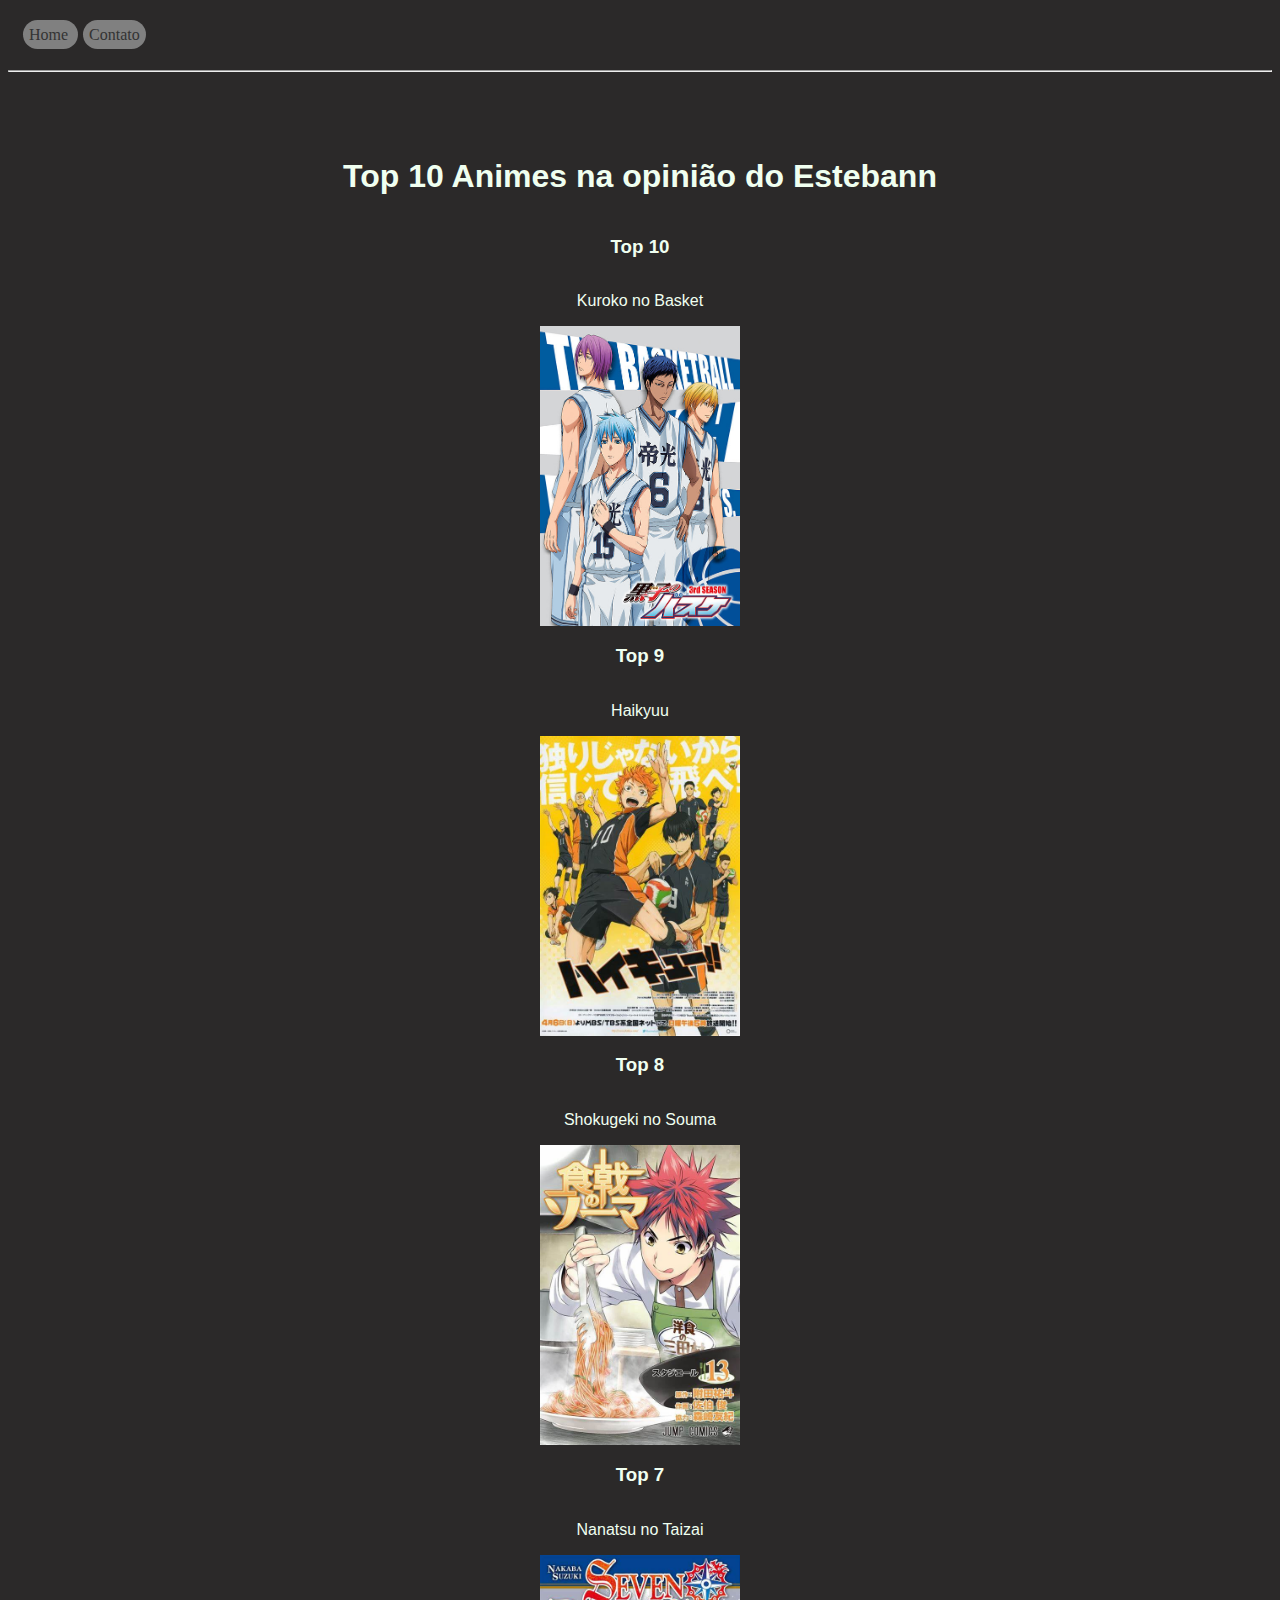
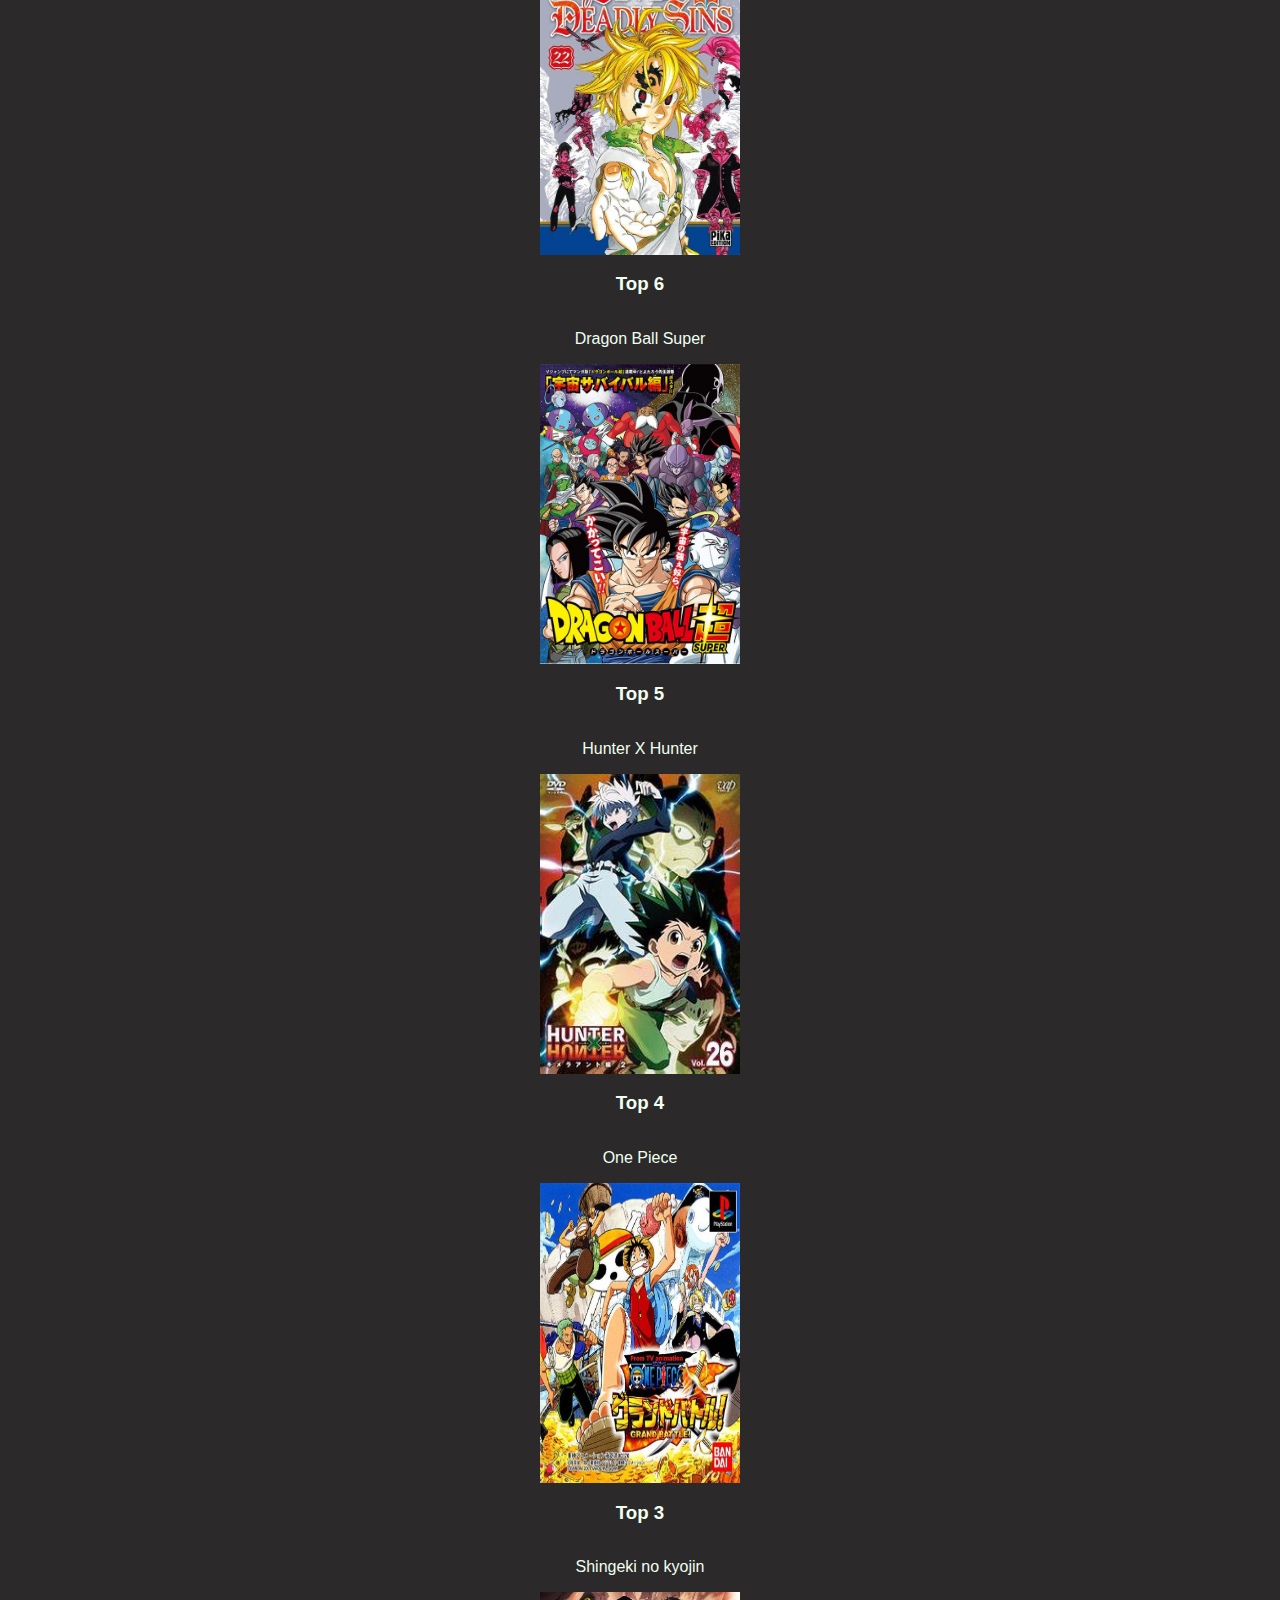
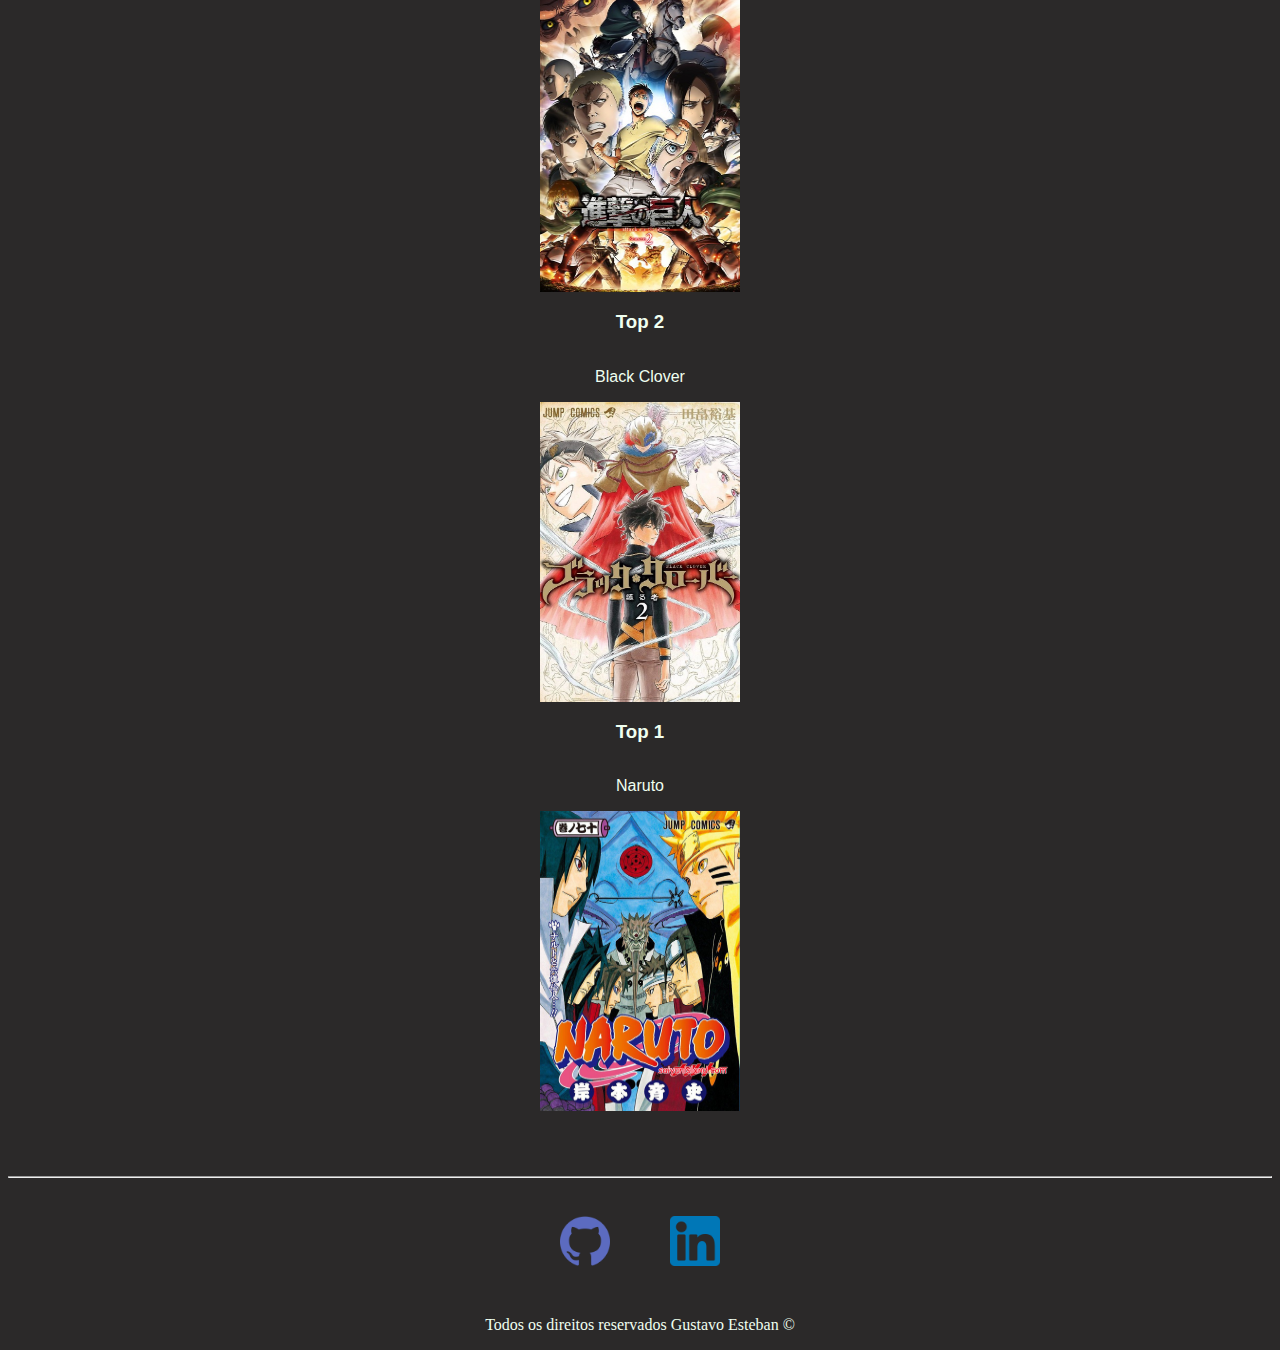
<file: index.html>
<!DOCTYPE html>
<html lang="pt-br">
<head>
    <meta charset="UTF-8">
    <meta http-equiv="X-UA-Compatible" content="IE=edge">
    <meta name="viewport" content="width=device-width, initial-scale=1.0">
    <title>Top 10 Animes</title>
    <link rel="stylesheet" href="assets/CSS/style.css">
</head>
<header>
    <ul class="menu">
        <li>
            <a href="Index.html">Home</a>
        </li>
        <li>
            <a href="contato.html">Contato</a>
        </li>
    </ul>
    <hr>
</header>
<body>
  

    
    <div class="container">
    <h1 class= "center">Top 10 Animes na opinião do Estebann</h1>
    <h3>Top 10</h3>
    <p>Kuroko no Basket</p>
    <img width=200  height = 300 src="assets/imagem/Kuroko no Basket.jpg" alt="Capa do anime Kuroko no Basket">

    <h3>Top 9</h3>
    <p>Haikyuu</p>
    <img width=200  height = 300 src="assets/imagem/Haikyuu.jpg" alt="Capa do anime Haikyuu">

    <h3>Top 8</h3>
    <p>Shokugeki no Souma</p>
    <img width=200  height = 300 src="assets/imagem/Shokugeki no Souma.jpg" alt="Capa do anime Shokugeki no Souma">

    <h3>Top 7</h3>
    <p>Nanatsu no Taizai</p>
    <img width=200  height = 300 src="assets/imagem/Nanatsu no Taizai.jpg" alt="Capa do anime Nanatsu no Taizai">

    <h3>Top 6</h3>
    <p>Dragon Ball Super</p>
    <img width=200  height = 300 src="assets/imagem/Dragon Ball Super.jpg" alt="Capa do anime Dragon Ball Super">

    <h3>Top 5</h3>
    <p>Hunter X Hunter</p>
    <img width=200  height = 300 src="assets/imagem/Hunter X Hunter.jpg" alt="Capa do anime Hunter X Hunter">

    <h3>Top 4</h3>
    <p>One Piece</p>
    <img width=200  height = 300 src="assets/imagem/One Piece.jpg" alt="capa do anime One Piece">

    <h3>Top 3</h3>
    <p>Shingeki no kyojin</p>
    <img width=200  height = 300 src="assets/imagem/Shingeki.jpg" alt="Capa do anime Shingeki no Kyojin">
    
    <h3>Top 2</h3>
    <p>Black Clover</p>
    <img width=200  height = 300 src="assets/imagem/Black Clover.jpg" alt="Capa do anime Black Clover">

    <h3>Top 1</h3>
    <p>Naruto</p>
    <img width=200  height = 300 src="assets/imagem/Naruto.jpg" alt="Capa do anime Naruto">
    </div>
</body>
<footer>
    <hr>
    <div class="footer">
        <a href="https://github.com/Gustavo-Esteban" target="_blank">
            <img class="tm" src="assets/imagem/github.png" alt="Logo Github">
        </a>
        <a href="https://www.linkedin.com/in/gustavo-esteban/" target="_blank">
            <img class="tm" src="assets/imagem/linkedin.png" alt="Logo Linkedin">
        </a>
        
    </div>
    

   <p class="text"> Todos os direitos reservados Gustavo Esteban &copy;</p>
</footer>
</html>
</file>
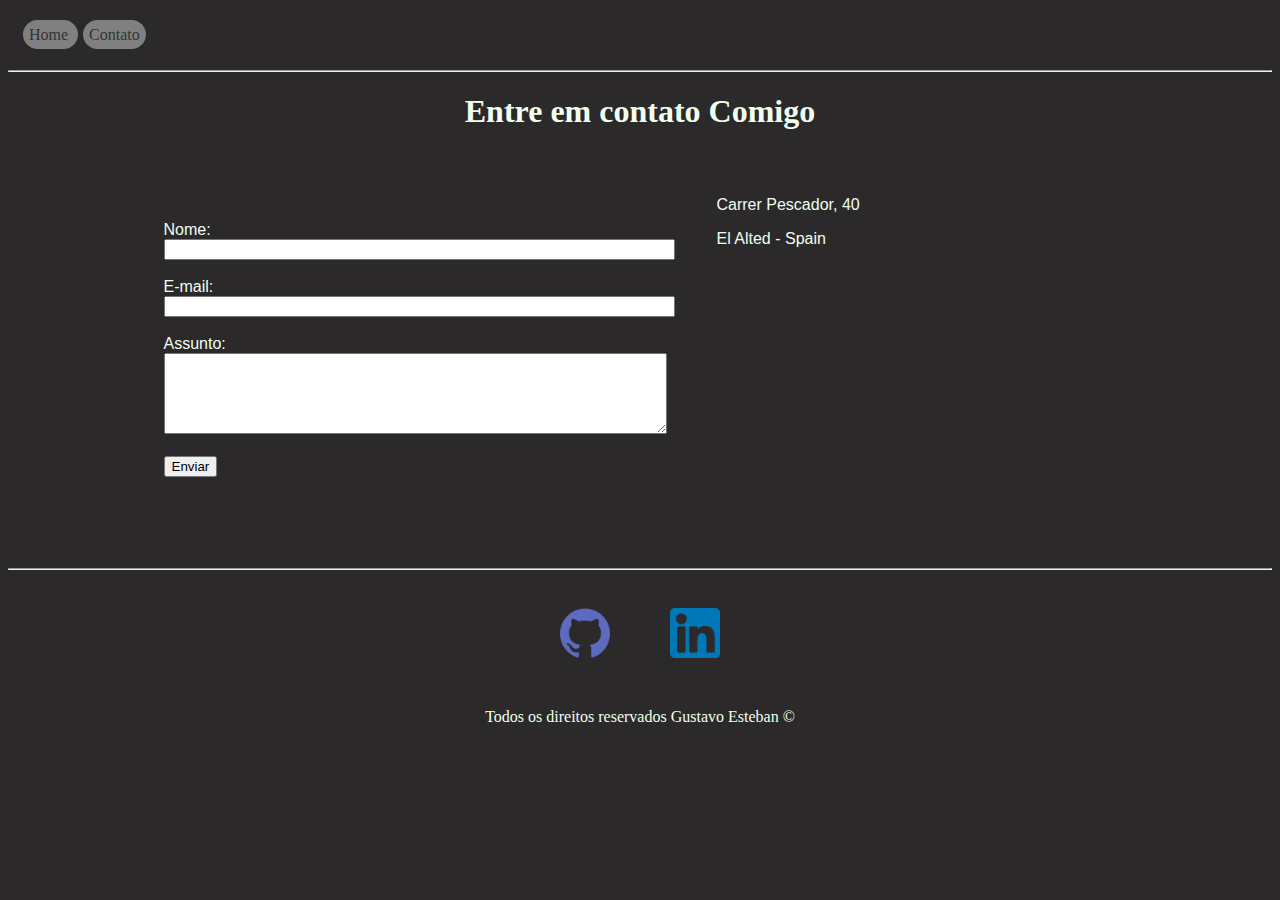
<file: contato.html>
<!DOCTYPE html>
<html lang="pt-br">
<head>
    <meta charset="UTF-8">
    <meta http-equiv="X-UA-Compatible" content="IE=edge">
    <meta name="viewport" content="width=device-width, initial-scale=1.0">
    <title>Contato</title>
    <link rel="stylesheet" href="assets/CSS/style.css">
</head>
<header>
    <ul class="menu">
        <li>
            <a href="Index.html">Home</a>
        </li>
        <li>
            <a href="contato.html">Contato</a>
        </li>
    </ul>
    <hr>
</header>
<body>
    <h1 class="text">Entre em contato Comigo</h1>
    <div class="container2">
        
        <div>
            <form>
                <label for="nome">Nome:</label><br>
                <input type="text" id="nome" onkeyup='validaNome()'>
                <div id="txtNome"></div>
                <br>   
                <label for="email">E-mail:</label><br>
                <input type="email" id="email" onkeyup="validaEmail()">
                <div id="txtEmail"></div>
                <br>
                <label for="assunto">Assunto:</label><br>
                <textarea name="assunto" id="assunto" cols="60" rows="5" onkeyup="validaAssunto()"></textarea>
                <div id="txtAssunto"></div>
                <br>
                <button onclick="enviar()">Enviar</button>
            </form>
        </div>
        

    
        <div class="ml-50">
            <p> Carrer Pescador, 40</p>
    <p>El Alted - Spain</p>

    <iframe src="https://www.google.com/maps/embed?pb=!1m18!1m12!1m3!1d6264.6496555445665!2d-0.5449923678315778!3d38.27196243312049!2m3!1f0!2f0!3f0!3m2!1i1024!2i768!4f13.1!3m3!1m2!1s0xd624bcadd5cbb1d%3A0xccc98989496fca86!2sCarrer%20Pescador%2C%2040%2C%2003195%20L&#39;Altet%2C%20Alacant%2C%20Espanha!5e0!3m2!1spt-BR!2sbr!4v1615312857380!5m2!1spt-BR!2sbr" 
    width="400" height="250" style="border:0;" allowfullscreen="" loading="lazy" onmousemove="mapaZoom()" onmouseout="mapaNormal()" id='mapa'></iframe>
        </div>
    
    </div>
</body>
<footer>
    <hr>
    <div class="footer">
        <a href="https://github.com/Gustavo-Esteban" target="_blank">
            <img class="tm" src="assets/imagem/github.png" alt="Logo Github">
        </a>
        <a href="https://www.linkedin.com/in/gustavo-esteban/" target="_blank">
            <img class="tm" src="assets/imagem/linkedin.png" alt="Logo Linkedin">
        </a>
        
    </div>
    

   <p class="text"> Todos os direitos reservados Gustavo Esteban &copy;</p>
</footer>
<script src="assets/js/script.js"></script>
</html>
</file>
<file: assets/CSS/style.css>
.center {
    text-align: center;
}

.container {
    display: flex;
    flex-flow: column;
    justify-content: center;
    align-items: center;
    padding: 15px;
    margin-bottom: 50px;
    margin-top: 50px;
    font-family:'Franklin Gothic Medium', 'Arial Narrow', Arial, sans-serif;
    
}

p {
    font: back to School;
}

body {
    background-color: rgb(43, 41, 41);
}

.container p {
    color: honeydew;
}

.container h1 {
    color: honeydew;
}

.container h3 {
    color: honeydew;
}

.text {
    color: honeydew;
    text-align: center;
}

.menu {
    padding: 10px;
}

.menu  li {
    display: inline;
    padding: 6px;
    border-radius: 20px;
    background-color:grey;
    margin-left: 5px;
}
.menu li:hover {
    background-color: rgb(71, 71, 71);
}

.menu a {
    color: #333;
    text-decoration: none;
}

.tm {
    height: 50px;
    width: 50px;
    padding: 30px;
}

.container2 {
    
    display: flex;
    flex-flow: row;
    justify-content: center;
    align-items: center;
    font-family:'Franklin Gothic Medium', 'Arial Narrow', Arial, sans-serif;
    margin-bottom: 50px;
    margin-top: 50px;
    
}

.ml-50 {
    margin-left: 50px;
}

.container2 p {
    color: honeydew;
}

form label{
   
    color: honeydew;
}

.footer {
    display: flex;
    flex-flow: row;
    justify-content: center;
    align-items: center;
}
</file>
